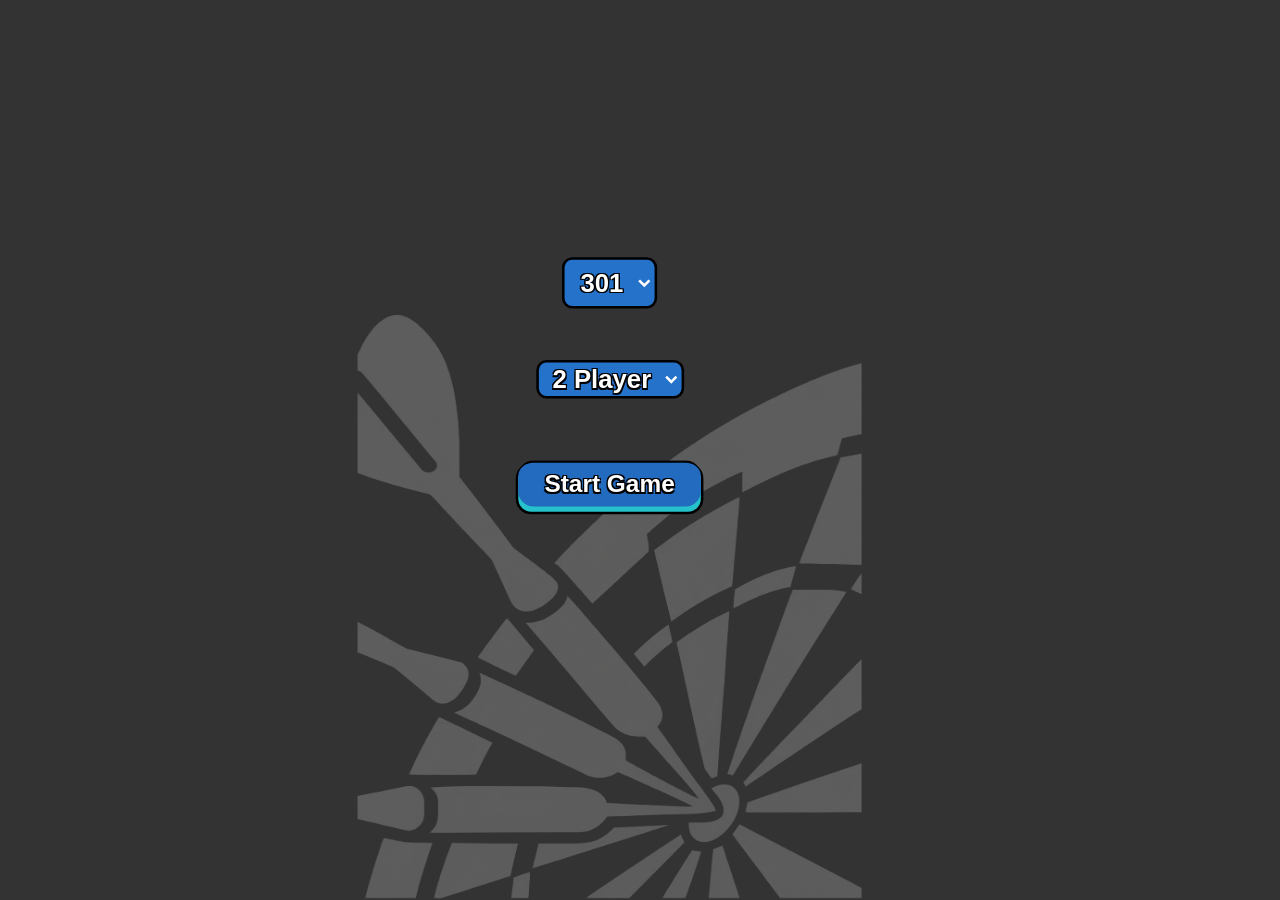
<file: index.html>
<!DOCTYPE html>
<html>

<head>
  <meta charset="UTF-8">
  <meta name="viewport" content="width=device-width, initial-scale=1, maximum-scale=1">
  <title>Menu</title>
  <link rel="stylesheet" href="menu.css">
</head>

<body>
  <div id="game">
  <div class="fader"></div>

  <div class="menu-btns">
    
  <button class="buttons start1" onclick="startGame()">
      <span class="startfront1">Start Game</span></button>

    <select name="Game Select" class="buttons select" id="select">
      <option value="301">301</option>
      <option value="100">100</option>
      </select>
      
      <select name="Player Select" class="buttons selectP" id="selectP">
      
        <option value="2">2 Player</option>
      <option value="3">3 Player</option>
      <option value="4">4 Player</option>
      </select>
      </div>
      <img src="menuboard.png" id="boardd">
      </div>
</body>
 <script src="main.js">
   
 </script>

</html>
</file>
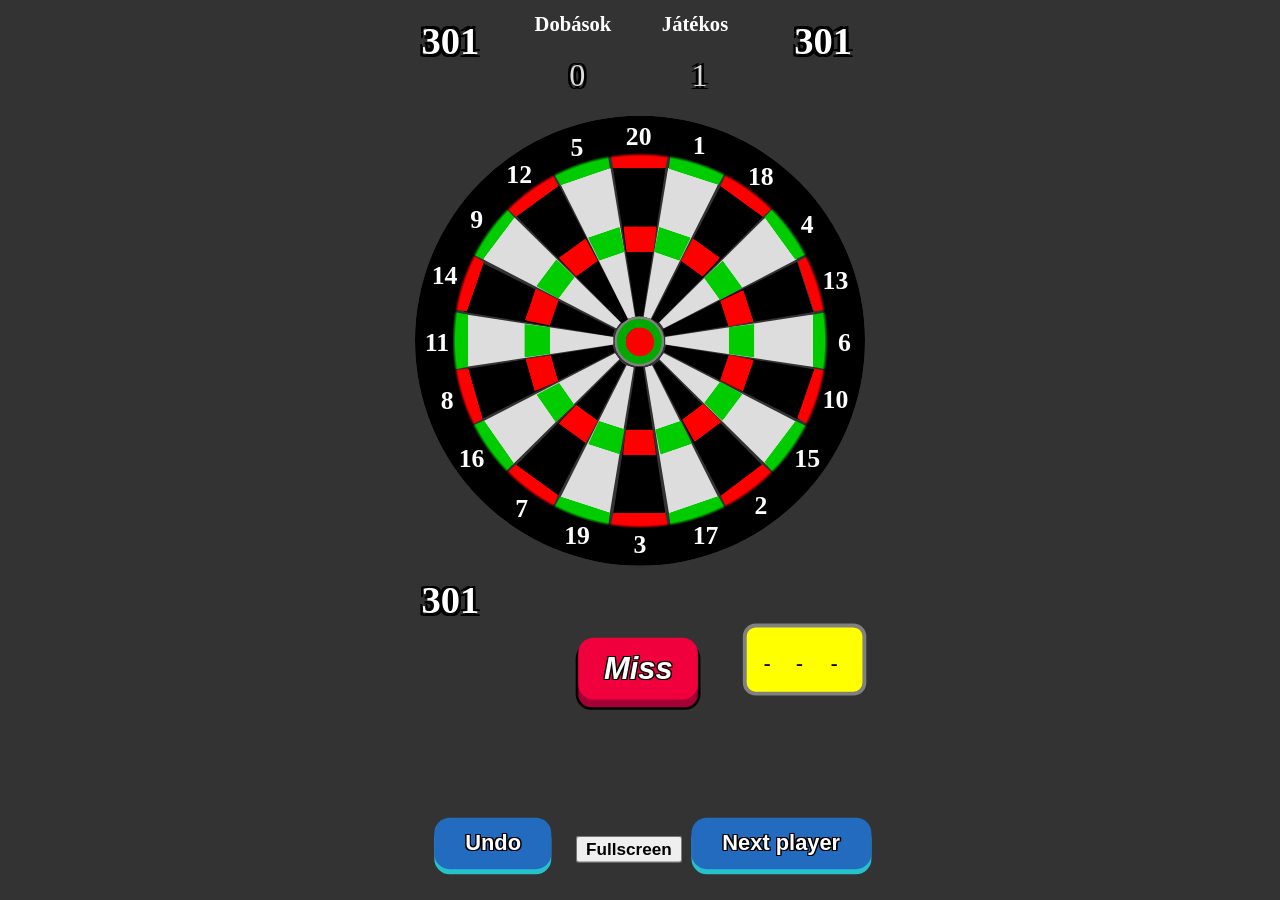
<file: 3player.html>
<!DOCTYPE html>
  <html lang="en">
  <head>
    <meta charset="UTF-8">
    <meta http-equiv="X-UA-Compatible" content="IE=Edge">
    <meta name="viewport" content="width=device-width, initial-scale=1">
  
    <title>HTML</title>
    
    
    
  
    <!-- Custom Styles -->
    <link rel="stylesheet" href="3player.css">
  </head>
  
  <body>
    <div id="game">
    <p id="winner"></p>
    <img src="cup.png" id="cup">
    <div class="missX">X</div>
    
    <div id="respopB">
    <div class="resPop" id="resPop">
      <h2 id="poptext">Játék Vége!</h2>
      <div class="popUp2">
        
       <button class="restar" id="restar" onclick="resGame()">Restart
    </button>
    <button class="mainMenu" id="mainMenu" onclick="menu()">Main Menu</button>
      </div>
    </div>
  </div>
    
    <div class="throws">
    <span id="throw1">-</span>
    <span id="throw2">-</span>
    <span id="throw3"> -</span>
    </div>
    <div class="scoreboard" id="scoreboard">
      <div class="p1-container">
      <label for="p1-scores" id="p1-name"></label>
      <div class="scores p1-scores" id="p1-scores">---</div>
      </div>
      <div class="scores p2-scores" id="p2-scores">---</div>
      <div class="scores p3-scores" id="p3-scores">---</div>
    </div>
    
    <div class="display" id="display">
      <div class="turns-lbl" id="turns-lbl">Dobások</div>
      <div class=" turns-left" id="turns-left"></div>
      <div class="current-lbl" id="current-lbl">Játékos</div>
      <div class=" current-player" id="current-player">0</div>
    </div>
    
    <button id="screen" onclick="fullScreen()">Fullscreen</button>

    <div id="playerPopUp" class="popup">
      <div class="popup-box">
        <h2>Enter Name</h2>
          <input id="player1" placeholder="Player 1 name">
          <input id="player2" placeholder="Player 2 name">
          <input id="player3" placeholder="Player 3 name">
          <button onclick="closePopUp()">Continue</button>
        </div>
      </div>
    
   
    <button class="buttons miss" id="miss" onclick="miss()">
      <span class="missfront">Miss</span>
    </button>
  
     <button class="buttons undo" id="undo" onclick="undoThrow()">
       <span class="undofront">Undo</span>
       </button>
  
    <button class="buttons p-next" onclick="nextPlayer()">
      <span class="p-nextfront">Next player</span></button>
  
       <div class="score-btns" id="score-btns">
   
      <button class="scrbtn btn20" id="btn20" onclick="addScore(20)">
      </button>
      <button class="scrbtn btn1" id="btn1" onclick="addScore(1)"></button>
      <button class="scrbtn btn18" id="btn18" onclick="addScore(18)"></button>
      <button class="scrbtn btn4" id="btn4" onclick="addScore(4)"></button>
      <button class="scrbtn btn13" id="btn13" onclick="addScore(13)"></button>
      <button class="scrbtn btn6" id="btn6" onclick="addScore(6)"></button>
      <button class="scrbtn btn10" id="btn10" onclick="addScore(10)"></button>
      <button class="scrbtn btn15" id="btn15" onclick="addScore(15)"></button>
      <button class="scrbtn btn2" id="btn2" onclick="addScore(2)"></button>
      <button class="scrbtn btn17" id="btn17" onclick="addScore(17)"></button>
      <button class="scrbtn btn3" id="btn3" onclick="addScore(3)"></button>
    <button class="scrbtn btn19" id="19" onclick="addScore(19)"></button>
    <button class="scrbtn btn7" id="btn7" onclick="addScore(7)"></button>
    <button class="scrbtn btn16" id="btn16" onclick="addScore(16)"></button>
    <button class="scrbtn btn8" id="btn8" onclick="addScore(8)"></button>
    <button class="scrbtn btn11" id="btn11" onclick="addScore(11)"></button>
    <button class="scrbtn btn14" id="btn14" onclick="addScore(14)"></button>
     <button class="scrbtn btn9" id="btn9" onclick="addScore(9)"></button>
      <button class="scrbtn btn12" id="12" onclick="addScore(12)"></button>
       <button class="scrbtn btn5" id="btn5" onclick="addScore(5)"></button>
       </div>
    <div>
    <button class="circle-green" onclick="addScore(25)"></button>
    <button class="bull"
    onclick="addScore(50)"></button>
     </div>
     
     
    <div class="xx" id="xx">
      
    <button class="x2R x-20" onclick="addScore(40)"></button>
    <button class="x2G x-1" onclick=addScore(2)></button>
    <button class="x2R x-18"onclick="addScore(36)"></button>
    <button class="x2G x-4" onclick="addScore(8)"></button>
    <button class="x2R x-13" onclick="addScore(26)"></button>
    <button class="x2G x-6" onclick="addScore(12)"></button>
    <button class="x2R x-10" onclick="addScore(20)"></button>
    <button class="x2G x-15" onclick="addScore(30)"></button>
    <button class="x2R x-2" onclick="addScore(4)"></button>
    <button class="x2G x-17" onclick="addScore(34)"></button>
    <button class="x2R x-3" onclick="addScore(6)"></button>
    <button class="x2G x-19" onclick="addScore(38)"></button>
    <button class="x2R x-7" onclick="addScore(14)"></button>
    <button class="x2G x-16" onclick="addScore(32)"></button>
    <button class="x2R x-8" onclick="addScore(16)"></button>
    <button class="x2G x-11" onclick="addScore(22)"></button>
    <button class="x2R x-14" onclick="addScore(28)"></button>
    <button class="x2G x-9" onclick="addScore(18)"></button>
    <button class="x2R x-12" onclick="addScore(24)"></button>
    <button class="x2G x-5" onclick="addScore(10)"></button>
  </div>
  
   <div class="xxx" id="xxx">
      
    <button class="x3R xx-20" onclick="addScore(60)"></button>
    <button class="x3G xx-1" onclick=addScore(3)></button>
    <button class="x3R xx-18" onclick="addScore(54)"></button>
    <button class="x3G xx-4" onclick="addScore(12)"></button>
    <button class="x3R xx-13" onclick="addScore(39)"></button>
    <button class="x3G xx-6" onclick="addScore(18)"></button>
    <button class="x3R xx-10" onclick="addScore(30)"></button>
    <button class="x3G xx-15" onclick="addScore(45)"></button>
    <button class="x3R xx-2" onclick="addScore(6)"></button>
    <button class="x3G xx-17" onclick="addScore(51)"></button>
    <button class="x3R xx-3" onclick="addScore(9)"></button>
    <button class="x3G xx-19" onclick="addScore(57)"></button>
    <button class="x3R xx-7" onclick="addScore(21)"></button>
    <button class="x3G xx-16" onclick="addScore(48)"></button>
    <button class="x3R xx-8" onclick="addScore(24)"></button>
    <button class="x3G xx-11" onclick="addScore(33)"></button>
    <button class="x3R xx-14" onclick="addScore(42)"></button>
    <button class="x3G xx-9" onclick="addScore(27)"></button>
    <button class="x3R xx-12" onclick="addScore(36)"></button>
    <button class="x3G xx-5" onclick="addScore(15)"></button>
  </div>

  <div class="circle" id="circle">
    <div class="board-numbers">
  <span class="n20">20</span>
  <span class="n1">1</span>
  <span class="n18">18</span>
  <span class="n4">4</span>
  <span class="n13">13</span>
  <span class="n6">6</span>
  <span class="n10">10</span>
  <span class="n15">15</span>
  <span class="n2">2</span>
  <span class="n17">17</span>
  <span class="n3">3</span>
  <span class="n19">19</span>
  <span class="n7">7</span>
  <span class="n16">16</span>
  <span class="n8">8</span>
  <span class="n11">11</span>
  <span class="n14">14</span>
  <span class="n9">9</span>
  <span class="n12">12</span>
  <span class="n5">5</span>
</div>

  </div>
  </div>

    
  
  
  
  

  <script src="3player.js"></script>
</body>
</html>
</file>
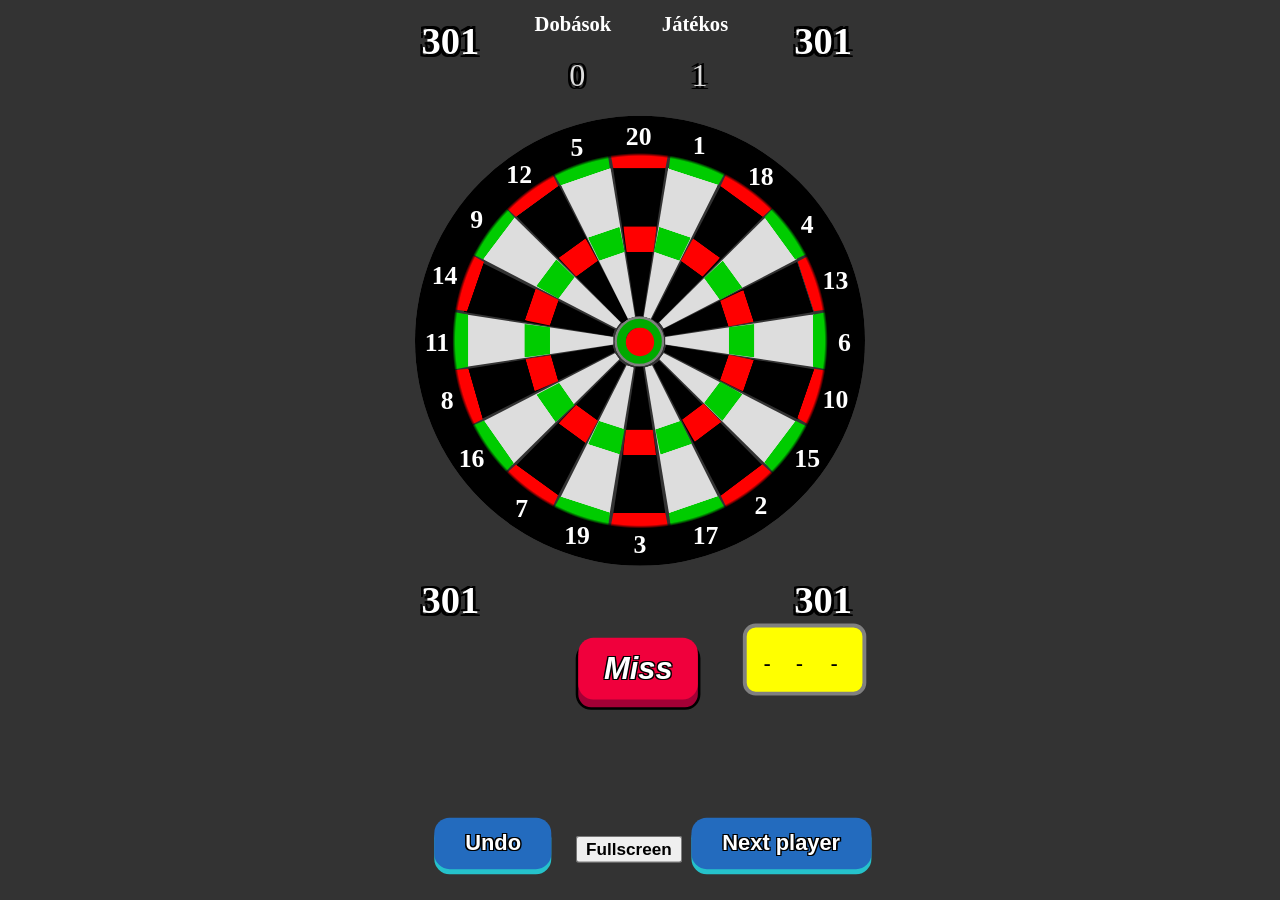
<file: 4player.html>
<!DOCTYPE html>
  <html lang="en">
  <head>
    <meta charset="UTF-8">
    <meta http-equiv="X-UA-Compatible" content="IE=Edge">
    <meta name="viewport" content="width=device-width, initial-scale=1">
    <title>HTML</title>
    
    
    
  
    <!-- Custom Styles -->
    <link rel="stylesheet" href="style.css">
  </head>
  
  <body>
    <div id="game">
    <p id="winner"></p>
    <img src="cup.png" id="cup">
    <div class="missX">X</div>
    
    <div id="respopB">
    <div class="resPop" id="resPop">
      <h2 id="poptext">Játék Vége!</h2>
      <div class="popUp2">
        
       <button class="restar" id="restar" onclick="resGame()">Restart
    </button>
    <button class="mainMenu" id="mainMenu" onclick="menu()">Main Menu</button>
      </div>
    </div>
  </div>
    
    <div class="throws">
    <span id="throw1">-</span>
    <span id="throw2">-</span>
    <span id="throw3"> -</span>
    </div>
    <div class="scoreboard" id="scoreboard">
      <div class="p1-container">
      <label for="p1-scores" id="p1-name"></label>
      <div class="scores p1-scores" id="p1-scores">---</div>
      </div>
      <div class="scores p2-scores" id="p2-scores">---</div>
      <div class="scores p3-scores" id="p3-scores">---</div>
      <div class="scores p4-scores" id="p4-scores">---</div>
    </div>
    
    <div class="display" id="display">
      <div class="turns-lbl" id="turns-lbl">Dobások</div>
      <div class=" turns-left" id="turns-left"></div>
      <div class="current-lbl" id="current-lbl">Játékos</div>
      <div class=" current-player" id="current-player">0</div>
    </div>
    
    <button onclick="fullScreen()" id="screen">Fullscreen</button>

    <div id="playerPopUp" class="popup">
      <div class="popup-box">
        <h2>Enter Name</h2>
          <input id="player1" placeholder="Player 1 name">
          <input id="player2" placeholder="Player 2 name">
          <input id="player3" placeholder="Player 3 name">
          <input id="player4" placeholder="Player 4 name">
          <button onclick="closePopUp()">Continue</button>
        </div>
      </div>
    
   
    <button class="buttons miss" id="miss" onclick="miss()">
      <span class="missfront">Miss</span>
    </button>
  
    <button class="buttons undo" id="undo" onclick="undoThrow()">
       <span class="undofront">Undo</span>
       </button>
  
    <button class="buttons p-next" onclick="nextPlayer()">
      <span class="p-nextfront">Next player</span></button>
  
       <div class="score-btns" id="score-btns">
   
      <button class="scrbtn btn20" id="btn20" onclick="addScore(20)">
      </button>
      <button class="scrbtn btn1" id="btn1" onclick="addScore(1)"></button>
      <button class="scrbtn btn18" id="btn18" onclick="addScore(18)"></button>
      <button class="scrbtn btn4" id="btn4" onclick="addScore(4)"></button>
      <button class="scrbtn btn13" id="btn13" onclick="addScore(13)"></button>
      <button class="scrbtn btn6" id="btn6" onclick="addScore(6)"></button>
      <button class="scrbtn btn10" id="btn10" onclick="addScore(10)"></button>
      <button class="scrbtn btn15" id="btn15" onclick="addScore(15)"></button>
      <button class="scrbtn btn2" id="btn2" onclick="addScore(2)"></button>
      <button class="scrbtn btn17" id="btn17" onclick="addScore(17)"></button>
      <button class="scrbtn btn3" id="btn3" onclick="addScore(3)"></button>
    <button class="scrbtn btn19" id="19" onclick="addScore(19)"></button>
    <button class="scrbtn btn7" id="btn7" onclick="addScore(7)"></button>
    <button class="scrbtn btn16" id="btn16" onclick="addScore(16)"></button>
    <button class="scrbtn btn8" id="btn8" onclick="addScore(8)"></button>
    <button class="scrbtn btn11" id="btn11" onclick="addScore(11)"></button>
    <button class="scrbtn btn14" id="btn14" onclick="addScore(14)"></button>
     <button class="scrbtn btn9" id="btn9" onclick="addScore(9)"></button>
      <button class="scrbtn btn12" id="12" onclick="addScore(12)"></button>
       <button class="scrbtn btn5" id="btn5" onclick="addScore(5)"></button>
       </div>
    <div>
    <button class="circle-green" onclick="addScore(25)"></button>
    <button class="bull"
    onclick="addScore(50)"></button>
     </div>
     
     
    <div class="xx" id="xx">
      
           <button class="x2R x-20" onclick="addScore(40)"></button>
    <button class="x2G x-1" onclick=addScore(2)></button>
    <button class="x2R x-18"onclick="addScore(36)"></button>
    <button class="x2G x-4" onclick="addScore(8)"></button>
    <button class="x2R x-13" onclick="addScore(26)"></button>
    <button class="x2G x-6" onclick="addScore(12)"></button>
    <button class="x2R x-10" onclick="addScore(20)"></button>
    <button class="x2G x-15" onclick="addScore(30)"></button>
    <button class="x2R x-2" onclick="addScore(4)"></button>
    <button class="x2G x-17" onclick="addScore(34)"></button>
    <button class="x2R x-3" onclick="addScore(6)"></button>
    <button class="x2G x-19" onclick="addScore(38)"></button>
    <button class="x2R x-7" onclick="addScore(14)"></button>
    <button class="x2G x-16" onclick="addScore(32)"></button>
    <button class="x2R x-8" onclick="addScore(16)"></button>
    <button class="x2G x-11" onclick="addScore(22)"></button>
    <button class="x2R x-14" onclick="addScore(28)"></button>
    <button class="x2G x-9" onclick="addScore(18)"></button>
    <button class="x2R x-12" onclick="addScore(24)"></button>
    <button class="x2G x-5" onclick="addScore(10)"></button>
  </div>
  
   <div class="xxx" id="xxx">
      
    <button class="x3R xx-20" onclick="addScore(60)"></button>
    <button class="x3G xx-1" onclick=addScore(3)></button>
    <button class="x3R xx-18" onclick="addScore(54)"></button>
    <button class="x3G xx-4" onclick="addScore(12)"></button>
    <button class="x3R xx-13" onclick="addScore(39)"></button>
    <button class="x3G xx-6" onclick="addScore(18)"></button>
    <button class="x3R xx-10" onclick="addScore(30)"></button>
    <button class="x3G xx-15" onclick="addScore(45)"></button>
    <button class="x3R xx-2" onclick="addScore(6)"></button>
    <button class="x3G xx-17" onclick="addScore(51)"></button>
    <button class="x3R xx-3" onclick="addScore(9)"></button>
    <button class="x3G xx-19" onclick="addScore(57)"></button>
    <button class="x3R xx-7" onclick="addScore(21)"></button>
    <button class="x3G xx-16" onclick="addScore(48)"></button>
    <button class="x3R xx-8" onclick="addScore(24)"></button>
    <button class="x3G xx-11" onclick="addScore(33)"></button>
    <button class="x3R xx-14" onclick="addScore(42)"></button>
    <button class="x3G xx-9" onclick="addScore(27)"></button>
    <button class="x3R xx-12" onclick="addScore(36)"></button>
    <button class="x3G xx-5" onclick="addScore(15)"></button>
  </div>
  
  
  
  <div class="circle" id="circle">
    <div class="board-numbers">
  <span class="n20">20</span>
  <span class="n1">1</span>
  <span class="n18">18</span>
  <span class="n4">4</span>
  <span class="n13">13</span>
  <span class="n6">6</span>
  <span class="n10">10</span>
  <span class="n15">15</span>
  <span class="n2">2</span>
  <span class="n17">17</span>
  <span class="n3">3</span>
  <span class="n19">19</span>
  <span class="n7">7</span>
  <span class="n16">16</span>
  <span class="n8">8</span>
  <span class="n11">11</span>
  <span class="n14">14</span>
  <span class="n9">9</span>
  <span class="n12">12</span>
  <span class="n5">5</span>
</div>

  </div>
  </div>

    
  
  
  

  <script src="2.js" defer></script>
</body>
</html>
</file>
<file: menu.css>
html,
body {
  margin: 0;
  padding: 0;
  width: 100%;
  height: 100%;
  overflow: hidden;
  background-color: #333;
}

#game {
  
  position: absolute;
  width: 360px;
  height: 700px;

  left: 46%;
  top: 50%;

  transform-origin: center center;
}


.fader {
  position: absolute;
  top: 0;
  
  width: 360px;
  height: 163px;
  background-color: #333333;
  opacity: 1;
  top: 0;
  left: 0;
}

.menu-btns {
  display: flex;
  justify-content: center;
  align-items: center;
  margin: 0 0 0 32px;
  
}

#boardd {
  position: relative;
  top: 245px;
  
  width: 109%;
  height: 65%;
  opacity: 0.4;

}

.start1 {
  z-index: 3;
  font-weight: bold;
  outline: none;
  -webkit-tap-highlight-color: transparent;
  position: absolute;
  top: 360px;

  background: hsl(183deg 69% 47%);
  border-radius: 12px;
  border: solid 2px black;
  padding: 0;
  cursor: pointer;
  outline-offset: 4px;
  text-shadow: -1px -1px 0 black,
     1px -1px 0 black,
    -1px 1px 0 black,
     1px  1px 0 black;;

  }
  
.startfront1 {
  display: block;
  border-top: solid 2px black;
  padding: 6px 20px;
  border-radius: 12px;
  font-size: 19px;
  background: hsl(212deg 69% 44%);
  color: white;
  transform: translateY(-4px);
  }

.start1:active .startfront1 {
  transform: translateY(-0px);
  }
  
.start-btn {
  font-size: 20px;
}

.select {
  z-index: 3;
  background-color: hsl(212deg 69% 47%);
  color: white;
  display: block;
  border-radius: 8px;
  font-weight: bold;
  text-align: center;
  font-size: 20px;
  display: flex;
  position: absolute;
  align-items: center;
  justify-content: center;
  top: 200px;

  height: 40px;
  width: 74px;
  text-shadow: -1px -1px 0 black,
     1px -1px 0 black,
    -1px 1px 0 black,
     1px  1px 0 black;;
  border: solid 2px black;
}


.selectP {
  z-index: 3;
  background-color: hsl(212deg 69% 47%);
  color: white;
  display: block;
  border-radius: 8px;
  font-weight: bold;
  text-align: center;
  font-size: 20px;
  display: flex;
  position: absolute;
  align-items: center;
  justify-content: center;
  top: 280px;

  height: 30px;
  width: 115px;
  text-shadow: -1px -1px 0 black,
     1px -1px 0 black,
    -1px 1px 0 black,
     1px  1px 0 black;;
  border: solid 2px black;
}


.option-btns {
  display: flex;
  align-items: center;
  justify-content: center;
}
</file>
<file: 3player.css>
html,
body {
  margin: 0;
  padding: 0;
  width: 100%;
  height: 100%;
  overflow: hidden;
  background-color: #333;
  font-family: Roboto;
}

#game {
  
  position: absolute;
  width: 360px;
  height: 700px;

  left: 50%;
  top: 50%;
  margin: 0;

  touch-action: none;

  transform-origin: center center;
}

#screen {
  display: flex;
  position: absolute;
  top: 650px;
  left: 130px;
  font-weight: bold;
}

#respopB {
  z-index: 9;
  display: none;
  position: absolute;
  background-color: transparent;
  width: 394px;
  height: 700px;
  left: -17px;
}

.resPop {
  z-index: 10;
  display: block;
  position: absolute;
  width: 300px;
  height: 180px;
  top: 189px;
  left: 48px;
  border-radius: 15px;

  
  background: rgba(0,0,0,0.9);
}

.popUp2 {
  display: block;
  position: absolute;
  top: 120px;
  left: 15px;
  width: 285px;
  
  
}

#poptext {
  font-weight: bold;
  color: white;
  text-align: center;
  margin: 40px 0 0 0;
}

.restar {
  
  font-size: 25px;
  color: white;
  width: 100px;
 

  
  font-weight: bold;

  font-style: italic;
  
  
  border: solid 2px black;
  
  
    -webkit-tap-highlight-color: transparent;
  outline: hidden;
  
  
  background: hsl(340deg 100% 32%);
    border-radius: 12px;
  
    padding: 0;
    
    outline-offset: 2px;
    text-shadow: -1px -1px 0 black,
     1px -1px 0 black,
    -1px 1px 0 black,
     1px  1px 0 black;;
     margin: 0 5px 0 0;
}



img {
  display: flex;
  position: absolute;
  left: 100px;
  top: 80px;
  z-index: 8;
  width: 160px;
  opacity: 1;
  pointer-events: none;
  
}
.mainMenu{
  font-size: 25px;
  color: white;
  width: 138px;
  margin: 0 0 0 18px;
  


  
  font-weight: bold;

  font-style: italic;
  
  
  border: solid 2px black;
  
  
    -webkit-tap-highlight-color: transparent;
  outline: hidden;
  
  
  background: hsl(340deg 100% 32%);
    border-radius: 12px;
  
    padding: 0;
    
    outline-offset: 2px;
    text-shadow: -1px -1px 0 black,
     1px -1px 0 black,
    -1px 1px 0 black,
     1px  1px 0 black;;
}

#cup {
  display: none;
}

.chk {
  display: flex;
}

.popup {
  z-index: 30;
  display: none;
  position: fixed;
  inset: 0;
  background: rgba(0,0,0,0.6);
  justify-content: center;
  align-items: center;
}

.popup-box {
  background: white;
  padding: 25px;
  border-radius: 15px;
  display: flex;
  flex-direction: column;
  gap: 10px;
  width: 250px;
  text-align: center;
}

.popup-box input {
  padding: 10px;
  font-size: 16px;
}

.popup-box button {
  padding: 10px;
  
}

.throws {
  position: absolute;
  display: flex;
  background-color: yellow;
  border-radius: 10px;
  border: solid 3px grey;
  height: 50px;
  width: 90px;
  left: 260px;
  top: 485px;

}
#throw1,
#throw2,
#throw3 {
  display: flex;
  justify-content: center;
  align-items: center;
  width: 20px;      /* Adjust as needed */
  font-weight: bold;
  text-align: center;
}

#throw1 {
  margin: 5px 0 0 6px;
}
#throw2 {
  margin: 5px 0 0 5px;
}
#throw3 {
  margin: 5px 0 0 7px;
}



.missX {
  font-family: Roboto;
  z-index: 10;
  font-size: 250px;
  position: absolute;
  display: flex;
  height: 50px;
  width: 40px;
  color: #FF0000;
  font-weight: bold;
  top: 120px;
  left: 100px;
  pointer-events: none;
  
  opacity: 0;

  transition: opacity 0.2s ease-in-out;
}

.missX.active {
  z-index: 10;
  font-size: 250px;
  position: absolute;
  display: flex;
  pointer-events: none;
  opacity: 1;
}



#winner {
  display: flex;
  position: absolute;
  font-family: Roboto;
  font-weight: bold;
  z-index: 6;
  top: 125px;
  left: 56px;
  align-items: center;
  justify-content: center;
    color: yellow;
    -webkit-text-stroke: 8px black;
    text-stroke: 8px black;
    paint-order: stroke fill;
    font-size: 90px;
}

.scores {
    color: white;
    font-size: 30px;
    font-weight: bold;
    text-shadow: 
    -2px -2px 0 black,
     2px -2px 0 black,
    -2px  2px 0 black,
     2px  2px 0 black;
}
.p1-container {
  position: absolute;
  top: 15px;
  left: 10px;
  display: flex;
  flex-direction: column;
  align-items: center;
  
}
.p1-name {
  display: flex;
}
.p1-scores {
  display: flex;
  position: static;
  top: 15px;
  left: 10px;
}
.p2-scores {
  position: absolute;
  display: flex;
  left: 300px;
  top: 15px;
}
.p3-scores {
  display: flex;
  position: absolute;
  top: 450px;
  left: 10px;
  
}

.display {
  margin: 10px 0 0 0;
}

.turns-lbl {
  margin: 0 0 0 8px;
}

.current-lbl {
  margin: 0 0 0 7px;
}

.turns-left {
  position: absolute;
  display: flex;
    font-size: 25px;
    color: #ddd;
    text-shadow: -2px -2px 0 black,
     2px -2px 0 black,
    -2px  2px 0 black,
     2px  2px 0 black;
     left: 125px;
     top: 45px;
}

.current-player {
  position: absolute;
  display: flex;
    font-size: 25px;
    color: #ddd;
    text-shadow: -2px -2px 0 black,
     2px -2px 0 black,
    -2px  2px 0 black,
     2px  2px 0 black;
     left: 220px;
     top: 45px;
}

.buttons {
  position: relative;
  display: flex;
  top: 500px;
}

.select {
  color: BLACK;
  display: block;
  border-radius: 8px;
  font-weight: bold;
  text-align: center;
  font-size: 20px;
  display: flex;
  position: absolute;
  align-items: center;
  justify-content: center;
  top: 500px;
  left: 10px;
  height: 40px;
  width: 74px;
  text-shadow: -0.5px -0.5px 0 black,
     0.5px -0.5px 0 black,
    -0.5px  0.5px 0 black,
     0.5px  0.5px 0 black;;
}


.miss {
  display: flex;
  position: absolute;
  text-align: center;
  align-items: center;
  justify-content: center;
  top: 500px;
  left: 130px;
  font-weight: bold;

  font-style: italic;
  
  
  border: solid 2px black;
  
  
    -webkit-tap-highlight-color: transparent;
  outline: hidden;
  position: absolute;
  display: flex;
  background: hsl(340deg 100% 32%);
    border-radius: 12px;
  
    padding: 0;
    
    outline-offset: 4px;
    text-shadow: -1px -1px 0 black,
     1px -1px 0 black,
    -1px 1px 0 black,
     1px  1px 0 black;;
}

.missfront {
  outline: hidden;
  display: block;
    padding: 10px 20px;
    border-radius: 12px;
    font-size: 24px;
    background: hsl(345deg 100% 47%);
    color: white;
    transform: translateY(-6px);
}

.miss:active .missfront {
    transform: translateY(-2px);
  }



.p-next {
  
  outline: none;
  -webkit-tap-highlight-color: transparent;
  position: absolute;
  top: 640px;
  left: 220px;
  
 background: hsl(183deg 69% 47%);
    border-radius: 12px;
    border: none;
    padding: 0;
    cursor: pointer;
    outline-offset: 4px;
    text-shadow: -1px -1px 0 black,
     1px -1px 0 black,
    -1px 1px 0 black,
     1px  1px 0 black;;
  }
.p-nextfront {
    font-weight: bold;
    display: block;
    padding: 10px 24px;
    border-radius: 12px;
    font-size: 17px;
    background: hsl(212deg 69% 44%);
    color: white;
    transform: translateY(-4px);
  }

.p-next:active .p-nextfront {
    transform: translateY(-0px);
  }
  
  
.undo {
  outline: none;
  -webkit-tap-highlight-color: transparent;
  position: absolute;
  top: 640px;
  left: 20px;
  
 background: hsl(183deg 69% 47%);
    border-radius: 12px;
    border: none;
    padding: 0;
    cursor: pointer;
    outline-offset: 4px;
    text-shadow: -1px -1px 0 black,
     1px -1px 0 black,
    -1px 1px 0 black,
     1px  1px 0 black;;
}

.undofront {
  font-weight: bold;
    display: block;
    padding: 10px 24px;
    border-radius: 12px;
    font-size: 17px;
    background: hsl(212deg 69% 44%);
    color: white;
    transform: translateY(-4px);
  
}

.undo:active .undofront {
  transform: translateY(-0px);
  
}

.turns-lbl {
  position: absolute;
  display: flex;
  color: white;
  font-weight: bold;
  left: 90px;
}
.current-lbl {
  position: absolute;
  display: flex;
  color: white;
  font-weight: bold;
  left: 190px;
}


.circle {
  z-index: 3;
  position: absolute;
  display: flex;
  width: 350px;
  aspect-ratio: 1;
  background: black;
  border-radius: 50%;
  left: 5px;
  top: 90px;
  pointer-events: none;

  -webkit-mask:
    radial-gradient(circle,
      transparent 58%,
      #000 59%);
  mask:
    radial-gradient(circle,
      transparent 58%,
      #000 59%);
}


.circle-green {
  border: 0;
  position: absolute;
  display: flex;
  width: 39px;
  aspect-ratio: 1;
  background: #00AA00;
  border-radius: 50%;
  left: 160px;
  top: 246.25px;
  border: solid 2px grey;

  -webkit-mask:
    radial-gradient(circle,
      transparent 38%,
      #000 39%);
  mask:
    radial-gradient(circle,
      transparent 38%,
      #000 39%);
}

.circle-green:active {
  background-color: #444;
}

.bull {
  border: 0;
  position: absolute;
  display: flex;
  width: 21.5px;
  aspect-ratio: 1;
  background: #FF0000;
  border-radius: 50%;
  left: 169px;
  top: 255px;

}
  
.bull:active {
  background-color: #666;
}

.x2R {
  border: 0;
  z-index: 2;
  display: flex;
  background-color: #FF0000;
  position: absolute;
  clip-path: polygon(5% 0%, 95% 0%, 100% 100%, 0% 100%);
  height: 12px;
  width: 45px;
}

.x2G {
  border: 0;
  z-index: 2;
  display: flex;
  background-color: #00CC00;
  position: absolute;
  clip-path: polygon(5% 0%, 95% 0%, 100% 100%, 0% 100%);
  height: 12px;
  width: 45px;
}

.x2R:active {
  background-color: #666;
}

.x2G:active {
  background-color: #666;
}
.x-20 {
  top: 119px;
  left: 157px;
  transform: rotate(180deg);
}

.x-1 {
  top: 126px;
  left: 201px;
  transform: rotate(198deg);
}
.x-18{
  top: 146px;
  left: 239.5px;
  transform: rotate(216deg);
}
.x-4{
  top: 176px;
  left: 271px;
  transform: rotate(234deg);
}
.x-13{
  top: 215px;
  left: 292px;
  transform: rotate(252deg);
  
}
.x-6{
  top: 259px;
  left: 298px;
  transform: rotate(270deg);
  
}
.x-10{
  top: 302px;
  left: 292px;
  transform: rotate(289deg);
  
}
.x-15{
  top: 341px;
  left: 271px;
  transform: rotate(307deg);
  
}
.x-2{
  top: 372px;
  left: 239.5px;
  transform: rotate(323deg);
  
}
.x-17{
  top: 392px;
  left: 201px;
  transform: rotate(341deg);
  
}
.x-3{
  top: 399px;
  left: 157px;
  
}

.test {
  position: absolute;
  display: flex;
  z-index: 6;
  left: 319px;
  top: 260px;
  background-color: blue;
  width: 3px;
  height: 12px;
  transform: rotate(90deg);
}
.x-19{
  top: 392px;
  left: 113px;
  transform: rotate(18deg);
  
}
.x-7{
  top: 372px;
  left: 74px;
  transform: rotate(36deg);
  
}
.x-16{
  top: 341px;
  left: 43px;
  transform: rotate(55deg);
  
}
.x-8 {
  top: 302px;
  left: 24px;
  transform: rotate(74deg);
  
}
.x-11 {
  top: 259px;
  left: 18px;
  transform: rotate(90deg);
  
}
.x-14 {
  top: 215px;
  left: 24px;
  transform: rotate(109deg);
  
}
.x-9 {
  top: 176px;
  left: 43px;
  transform: rotate(127deg);
  
}
.x-12 {
  top: 146px;
  left: 74px;
  transform: rotate(144deg);
  
}

.x-5 {
  top: 126px;
  left: 113px;
  transform: rotate(161deg);
  
}



.scrbtn {
  z-index: 1;
  border: 0;
  display: flex;
  position: absolute;
  clip-path: polygon(43% 0%, 57% 0%, 100% 100%, 0% 100%);
  height: 116px;
  width: 41px;
}

.btn20 {
  background-color: black;
  top: 130px;
  left: 159px;
  
  transform: rotate(180deg);
}

.btn20:active {
  background-color: #666;
}

.btn1 {
  background-color: #DDD;
  top: 134px;
  left: 183px;

  transform: rotate(198deg);
}

.btn1:active {
  background-color: #777;
}

.btn18 {
  background-color: black;
  top: 145px;
  left: 205px;

  transform: rotate(216deg);
}

.btn18:active {
  background-color: #666;
}

.btn4 {
  background-color: #DDD;
  top: 161px;
  left: 223px;

  transform: rotate(234deg);
}

.btn4:active {
  background-color: #777;
}

.btn13 {
  background-color: black;
  top: 183px;
  left: 233px;

  transform: rotate(252deg);
}

.btn13:active {
  background-color: #666;
}

.btn6 {
  background-color: #DDD;
  top: 207px;
  left: 237px;

  transform: rotate(270deg);
}

.btn6:active {
  background-color: #777;
}

.btn10 {
  background-color: black;
  top: 231px;
  left: 234px;

  transform: rotate(288deg);
}

.btn10:active {
  background-color: #666;
}

.btn15 {
  background-color: #DDD;
  top: 253px;
  left: 223px;

  transform: rotate(306deg);
}

.btn15:active {
  background-color: #777;
}

.btn2 {
  background-color: black;
  top: 271px;
  left: 206px;

  transform: rotate(324deg);
}

.btn2:active {
  background-color: #666;
}

.btn17 {
  background-color: #DDD;
  top: 282px;
  left: 184px;

  transform: rotate(342deg);
}

.btn17:active {
  background-color: #777;
}

.btn3 {
  background-color: black;
  top: 285px;
  left: 159px;

  transform: rotate(0deg);
}

.btn3:active {
  background-color: #666;
}

.btn19 {
  background-color: #DDD;
  top: 282px;
  left: 134px;

  transform: rotate(18deg);
}

.btn19:active {
  background-color: #777;
}

.btn7 {
  background-color: black;
  top: 271px;
  left: 112px;

  transform: rotate(36deg);
}

.btn7:active {
  background-color: #666;
}

.btn16 {
  background-color: #DDD;
  top: 253px;
  left: 95px;

  transform: rotate(54deg);
}

.btn16:active {
  background-color: #777;
}

.btn8 {
  background-color: black;
  top: 231px;
  left: 84px;

  transform: rotate(72deg);
}

.btn8:active {
  background-color: #666;
}

.btn11 {
  background-color: #DDD;
  top: 207px;
  left: 81px;

  transform: rotate(90deg);
}

.btn11:active {
  background-color: #777;
}

.btn14 {
  background-color: black;
  top: 183px;
  left: 84px;

  transform: rotate(108deg);
}

.btn14:active {
  background-color: #666;
}

.btn9 {
  background-color: #DDD;
  top: 161px;
  left: 96px;

  transform: rotate(126deg);
}

.btn9:active {
  background-color: #777;
}

.btn12 {
  background-color: black;
  top: 145px;
  left: 114px;

  transform: rotate(144deg);
}

.btn12:active {
  background-color: #666;
}

.btn5 {
  background-color: #DDD;
  top: 134px;
  left: 135px;

  transform: rotate(162deg);
}

.btn5:active {
  background-color: #777;
}


.board-numbers {
  
  position: absolute;
  width: 350px;
  height: 350px;
  left: 5px;
  top: 90px;
  z-index: 7;
  font-family: Roboto;
  color: white;
  font-size: 20px;
  font-weight: bold;
  text-shadow:
    2px 2px 0 black,
    -2px -2px 0 black,
    2px -2px 0 black,
    -2px 2px 0 black;

  pointer-events: none;
}

.board-numbers span {
  position: absolute;
  width: 30px;
  height: 30px;

  display: flex;
  align-items: center;
  justify-content: center;

  transform: translate(-50%, -50%);
}

.n20 { left: 169px; top: -74px; }
.n1  { left: 216px; top: -67px; }
.n18 { left: 264px; top: -43px; }
.n4  { left: 300px; top: -6px; }
.n13 { left: 322px; top: 38px; }
.n6  { left: 329px; top: 86px; }
.n10 { left: 322px; top: 130px; }
.n15 { left: 300px; top: 176px; }
.n2  { left: 264px; top: 213px; }
.n17 { left: 221px; top: 236px; }
.n3  { left: 170px; top: 243px; }
.n19 { left: 121px; top: 236px; }
.n7  { left: 78px; top: 215px; }
.n16 { left: 39px; top: 176px; }
.n8  { left: 20px; top: 131px; }
.n11 { left: 12px; top: 86px; }
.n14 { left: 18px; top: 34px; }
.n9  { left: 43px; top: -10px; }
.n12 { left: 76px; top: -45px; }
.n5  { left: 121px; top: -66px; }

.x3R {
  border: 0;
  z-index: 4;
  display: flex;
  background-color: #FF0000;
  position: absolute;
  clip-path: polygon(10% 0%, 90% 0%, 100% 100%, 0% 100%);
  height: 20px;
  width: 26px;
}

.x3G {
  border: 0;
  z-index: 4;
  display: flex;
  background-color: #00CC00;
  position: absolute;
  clip-path: polygon(10% 0%, 90% 0%, 100% 100%, 0% 100%);
  height: 20px;
  width: 26px;
}

.x3R:active {
  background-color: #666;
}

.x3G:active {
  background-color: #666;
}


.xx-20 {
  top: 176px;
  left: 166.5px;
  transform: rotate(180deg);
}

.xx-1 {
  top: 180px;
  left: 191px;
  transform: rotate(199deg);
}
.xx-18{
  top: 191px;
  left: 213px;
  transform: rotate(216deg);
}
.xx-4{
  top: 209px;
  left: 231px;
  transform: rotate(234deg);
}
.xx-13{
  top: 231px;
  left: 242px;
  transform: rotate(252deg);
  
}
.xx-6{
  top: 255px;
  left: 246px;
  transform: rotate(270deg);
  
}
.xx-10{
  top: 279px;
  left: 242px;
  transform: rotate(289deg);
  
}
.xx-15{
  top: 301px;
  left: 231px;
  transform: rotate(307deg);
  
}
.xx-2{
  top: 318px;
  left: 214px;
  transform: rotate(323deg);
  
}
.xx-17{
  top: 330px;
  left: 192px;
  transform: rotate(341deg);
  
}
.xx-3{
  top: 334px;
  left: 166.5px;
  
}

.xx-19{
  top: 330px;
  left: 141.5px;
  transform: rotate(18deg);
  
}
.xx-7{
  top: 319px;
  left: 120px;
  transform: rotate(36deg);
  
}
.xx-16{
  top: 301.5px;
  left: 102px;
  transform: rotate(55deg);
  
}
.xx-8 {
  top: 279px;
  left: 91px;
  transform: rotate(74deg);
  
}
.xx-11 {
  top: 254.5px;
  left: 87px;
  transform: rotate(90deg);
  
}
.xx-14 {
  top: 230px;
  left: 90.5px;
  transform: rotate(109deg);
  
}
.xx-9 {
  top: 208px;
  left: 102px;
  transform: rotate(127deg);
  
}
.xx-12 {
  top: 191px;
  left: 120px;
  transform: rotate(144deg);
  
}

.xx-5 {
  top: 180px;
  left: 142px;
  transform: rotate(161deg);
  
}
</file>
<file: style.css>
html,
body {
  margin: 0;
  padding: 0;
  width: 100%;
  height: 100%;
  overflow: hidden;
  background-color: #333;
  font-family: Roboto;
}


#game {
  position: absolute;

  width: 360px;
  height: 700px;

  left: 50%;
  top: 50%;

  margin: 0;

  touch-action: none;

  transform-origin: center center;
}

#screen {
  display: flex;
  position: absolute;
  top: 650px;
  left: 130px;
  font-weight: bold;
}

#respopB {
  z-index: 9;
  display: none;
  position: absolute;
  background-color: transparent;
  width: 394px;
  height: 700px;
  left: -17px;
}

.resPop {
  z-index: 10;
  display: block;
  position: absolute;
  width: 300px;
  height: 180px;
  top: 189px;
  left: 48px;
  border-radius: 15px;

  
  background: rgba(0,0,0,0.9);
}

.popUp2 {
  display: block;
  position: absolute;
  top: 120px;
  left: 15px;
  width: 285px;
  
  
}

#poptext {
  font-weight: bold;
  color: white;
  text-align: center;
  margin: 40px 0 0 0;
}

.restar {
  
  font-size: 25px;
  color: white;
  width: 100px;
 

  
  font-weight: bold;

  font-style: italic;
  
  
  border: solid 2px black;
  
  
    -webkit-tap-highlight-color: transparent;
  outline: hidden;
  
  
  background: hsl(340deg 100% 32%);
    border-radius: 12px;
  
    padding: 0;
    
    outline-offset: 2px;
    text-shadow: -1px -1px 0 black,
     1px -1px 0 black,
    -1px 1px 0 black,
     1px  1px 0 black;;
     margin: 0 5px 0 0;
}

img {
  display: flex;
  position: absolute;
  left: 100px;
  top: 80px;
  z-index: 8;
  width: 160px;
  opacity: 1;
  pointer-events: none;
  
}

.mainMenu{
  font-size: 25px;
  color: white;
  width: 138px;
  margin: 0 0 0 18px;
  


  
  font-weight: bold;

  font-style: italic;
  
  
  border: solid 2px black;
  
  
    -webkit-tap-highlight-color: transparent;
  outline: hidden;
  
  
  background: hsl(340deg 100% 32%);
    border-radius: 12px;
  
    padding: 0;
    
    outline-offset: 2px;
    text-shadow: -1px -1px 0 black,
     1px -1px 0 black,
    -1px 1px 0 black,
     1px  1px 0 black;;
}


#cup {
  display: none;
}

.chk {
  display: flex;
}

.popup {
  z-index: 30;
  display: none;
  position: fixed;
  inset: 0;
  background: rgba(0,0,0,0.6);
  justify-content: center;
  align-items: center;
}

.popup-box {
  background: white;
  padding: 25px;
  border-radius: 15px;
  display: flex;
  flex-direction: column;
  gap: 10px;
  width: 250px;
  text-align: center;
}

.popup-box input {
  padding: 10px;
  font-size: 16px;
}

.popup-box button {
  padding: 10px;
  
}

.throws {
  position: absolute;
  display: flex;
  background-color: yellow;
  border-radius: 10px;
  border: solid 3px grey;
  height: 50px;
  width: 90px;
  left: 260px;
  top: 485px;

}
#throw1,
#throw2,
#throw3 {
  display: flex;
  justify-content: center;
  align-items: center;
  width: 20px;      /* Adjust as needed */
  font-weight: bold;
  text-align: center;
}

#throw1 {
  margin: 5px 0 0 6px;
}
#throw2 {
  margin: 5px 0 0 5px;
}
#throw3 {
  margin: 5px 0 0 7px;
}



.missX {
  font-family: Roboto;
  z-index: 10;
  font-size: 250px;
  position: absolute;
  display: flex;
  height: 50px;
  width: 40px;
  color: #FF0000;
  font-weight: bold;
  top: 120px;
  left: 100px;
  pointer-events: none;
  
  opacity: 0;

  transition: opacity 0.2s ease-in-out;
}

.missX.active {
  z-index: 10;
  font-size: 250px;
  position: absolute;
  display: flex;
  pointer-events: none;
  opacity: 1;
}



#winner {
  display: flex;
  position: absolute;
  font-family: Roboto;
  font-weight: bold;
  z-index: 6;
  top: 125px;
  left: 56px;
  align-items: center;
  justify-content: center;
    color: yellow;
    -webkit-text-stroke: 8px black;
    text-stroke: 8px black;
    paint-order: stroke fill;
    font-size: 90px;
}

.scores {
    color: white;
    font-size: 30px;
    font-weight: bold;
    text-shadow: 
    -2px -2px 0 black,
     2px -2px 0 black,
    -2px  2px 0 black,
     2px  2px 0 black;
}
.p1-container {
  position: absolute;
  top: 15px;
  left: 10px;
  display: flex;
  flex-direction: column;
  align-items: center;
  
}
.p1-name {
  display: flex;
}
.p1-scores {
  display: flex;
  position: static;
  top: 15px;
  left: 10px;
}
.p2-scores {
  position: absolute;
  display: flex;
  left: 300px;
  top: 15px;
}
.p3-scores {
  display: flex;
  position: absolute;
  top: 450px;
  left: 10px;
  
}
.p4-scores {
  display: flex;
  position: absolute;
  top: 450px;
  left: 300px;
}

.display {
  margin: 10px 0 0 0;
}

.turns-lbl {
  margin: 0 0 0 8px;
}

.current-lbl {
  margin: 0 0 0 7px;
}

.turns-left {
  position: absolute;
  display: flex;
    font-size: 25px;
    color: #ddd;
    text-shadow: -2px -2px 0 black,
     2px -2px 0 black,
    -2px  2px 0 black,
     2px  2px 0 black;
     left: 125px;
     top: 45px;

}

.current-player {
  position: absolute;
  display: flex;
    font-size: 25px;
    color: #ddd;
    text-shadow: -2px -2px 0 black,
     2px -2px 0 black,
    -2px  2px 0 black,
     2px  2px 0 black;
     left: 220px;
     top: 45px;

    
}

.buttons {
  position: relative;
  display: flex;
  top: 500px;
}
    



.miss {
  display: flex;
  position: absolute;
  text-align: center;
  align-items: center;
  justify-content: center;
  top: 500px;
  left: 130px;
  font-weight: bold;

  font-style: italic;
  
  
  border: solid 2px black;
  
  
    -webkit-tap-highlight-color: transparent;
  outline: hidden;
  position: absolute;
  display: flex;
  background: hsl(340deg 100% 32%);
    border-radius: 12px;
  
    padding: 0;
    
    outline-offset: 4px;
    text-shadow: -1px -1px 0 black,
     1px -1px 0 black,
    -1px 1px 0 black,
     1px  1px 0 black;;
}

.missfront {
  outline: hidden;
  display: block;
    padding: 10px 20px;
    border-radius: 12px;
    font-size: 24px;
    background: hsl(345deg 100% 47%);
    color: white;
    transform: translateY(-6px);
}

.miss:active .missfront {
    transform: translateY(-2px);
  }



.undo {
  
  outline: none;
  -webkit-tap-highlight-color: transparent;
  position: absolute;
  top: 640px;
  left: 20px;
  
 background: hsl(183deg 69% 47%);
    border-radius: 12px;
    border: none;
    padding: 0;
    cursor: pointer;
    outline-offset: 4px;
    text-shadow: -1px -1px 0 black,
     1px -1px 0 black,
    -1px 1px 0 black,
     1px  1px 0 black;;
  }
.undofront {
    font-weight: bold;
    display: block;
    padding: 10px 24px;
    border-radius: 12px;
    font-size: 17px;
    background: hsl(212deg 69% 44%);
    color: white;
    transform: translateY(-4px);
  }

.undo:active .undofront {
    transform: translateY(-0px);
  }
.p-next {
outline: none;
  -webkit-tap-highlight-color: transparent;
  position: absolute;
  top: 640px;
  left: 220px;
  
 background: hsl(183deg 69% 47%);
    border-radius: 12px;
    border: none;
    padding: 0;
    cursor: pointer;
    outline-offset: 4px;
    text-shadow: -1px -1px 0 black,
     1px -1px 0 black,
    -1px 1px 0 black,
     1px  1px 0 black;;
  }
.p-nextfront {
    font-weight: bold;
    display: block;
    padding: 10px 24px;
    border-radius: 12px;
    font-size: 17px;
    background: hsl(212deg 69% 44%);
    color: white;
    transform: translateY(-4px);
  }

.p-next:active .p-nextfront {
    transform: translateY(-0px);
  }

.turns-lbl {
  position: absolute;
  display: flex;
  color: white;
  font-weight: bold;
  left: 90px;
}
.current-lbl {
  position: absolute;
  display: flex;
  color: white;
  font-weight: bold;
  left: 190px;
}


.circle {
  z-index: 3;
  position: absolute;
  display: flex;
  width: 350px;
  aspect-ratio: 1;
  background: black;
  border-radius: 50%;
  left: 5px;
  top: 90px;
  pointer-events: none;

  -webkit-mask:
    radial-gradient(circle,
      transparent 58%,
      #000 59%);
  mask:
    radial-gradient(circle,
      transparent 58%,
      #000 59%);
}


.circle-green {
  border: 0;
  position: absolute;
  display: flex;
  width: 39px;
  aspect-ratio: 1;
  background: #00AA00;
  border-radius: 50%;
  left: 160px;
  top: 246.25px;
  border: solid 2px grey;

  -webkit-mask:
    radial-gradient(circle,
      transparent 38%,
      #000 39%);
  mask:
    radial-gradient(circle,
      transparent 38%,
      #000 39%);
}

.circle-green:active {
  background-color: #444;
}

.bull {
  border: 0;
  position: absolute;
  display: flex;
  width: 21.5px;
  aspect-ratio: 1;
  background: #FF0000;
  border-radius: 50%;
  left: 169px;
  top: 255px;

}
  
.bull:active {
  background-color: #666;
}

.x2R {
  border: 0;
  z-index: 2;
  display: flex;
  background-color: #FF0000;
  position: absolute;
  clip-path: polygon(5% 0%, 95% 0%, 100% 100%, 0% 100%);
  height: 12px;
  width: 45px;
}

.x2G {
  border: 0;
  z-index: 2;
  display: flex;
  background-color: #00CC00;
  position: absolute;
  clip-path: polygon(5% 0%, 95% 0%, 100% 100%, 0% 100%);
  height: 12px;
  width: 45px;
}

.x2R:active {
  background-color: #666;
}

.x2G:active {
  background-color: #666;
}

.x-20 {
  top: 119px;
  left: 157px;
  transform: rotate(180deg);
}

.x-1 {
  top: 126px;
  left: 201px;
  transform: rotate(198deg);
}
.x-18{
  top: 146px;
  left: 239.5px;
  transform: rotate(216deg);
}
.x-4{
  top: 176px;
  left: 271px;
  transform: rotate(234deg);
}
.x-13{
  top: 215px;
  left: 292px;
  transform: rotate(252deg);
  
}
.x-6{
  top: 259px;
  left: 298px;
  transform: rotate(270deg);
  
}
.x-10{
  top: 302px;
  left: 292px;
  transform: rotate(289deg);
  
}
.x-15{
  top: 341px;
  left: 271px;
  transform: rotate(307deg);
  
}
.x-2{
  top: 372px;
  left: 239.5px;
  transform: rotate(323deg);
  
}
.x-17{
  top: 392px;
  left: 201px;
  transform: rotate(341deg);
  
}
.x-3{
  top: 399px;
  left: 157px;
  
}

.test {
  position: absolute;
  display: flex;
  z-index: 6;
  left: 319px;
  top: 260px;
  background-color: blue;
  width: 3px;
  height: 12px;
  transform: rotate(90deg);
}
.x-19{
  top: 392px;
  left: 113px;
  transform: rotate(18deg);
  
}
.x-7{
  top: 372px;
  left: 74px;
  transform: rotate(36deg);
  
}
.x-16{
  top: 341px;
  left: 43px;
  transform: rotate(55deg);
  
}
.x-8 {
  top: 302px;
  left: 24px;
  transform: rotate(74deg);
  
}
.x-11 {
  top: 259px;
  left: 18px;
  transform: rotate(90deg);
  
}
.x-14 {
  top: 215px;
  left: 24px;
  transform: rotate(109deg);
  
}
.x-9 {
  top: 176px;
  left: 43px;
  transform: rotate(127deg);
  
}
.x-12 {
  top: 146px;
  left: 74px;
  transform: rotate(144deg);
  
}

.x-5 {
  top: 126px;
  left: 113px;
  transform: rotate(161deg);
  
}



.scrbtn {
  z-index: 1;
  border: 0;
  display: flex;
  position: absolute;
  clip-path: polygon(43% 0%, 57% 0%, 100% 100%, 0% 100%);
  height: 116px;
  width: 41px;
}

.btn20 {
  background-color: black;
  top: 130px;
  left: 159px;
  
  transform: rotate(180deg);
}

.btn20:active {
  background-color: #666;
}

.btn1 {
  background-color: #DDD;
  top: 134px;
  left: 183px;

  transform: rotate(198deg);
}

.btn1:active {
  background-color: #777;
}

.btn18 {
  background-color: black;
  top: 145px;
  left: 205px;

  transform: rotate(216deg);
}

.btn18:active {
  background-color: #666;
}

.btn4 {
  background-color: #DDD;
  top: 161px;
  left: 223px;

  transform: rotate(234deg);
}

.btn4:active {
  background-color: #777;
}

.btn13 {
  background-color: black;
  top: 183px;
  left: 233px;

  transform: rotate(252deg);
}

.btn13:active {
  background-color: #666;
}

.btn6 {
  background-color: #DDD;
  top: 207px;
  left: 237px;

  transform: rotate(270deg);
}

.btn6:active {
  background-color: #777;
}

.btn10 {
  background-color: black;
  top: 231px;
  left: 234px;

  transform: rotate(288deg);
}

.btn10:active {
  background-color: #666;
}

.btn15 {
  background-color: #DDD;
  top: 253px;
  left: 223px;

  transform: rotate(306deg);
}

.btn15:active {
  background-color: #777;
}

.btn2 {
  background-color: black;
  top: 271px;
  left: 206px;

  transform: rotate(324deg);
}

.btn2:active {
  background-color: #666;
}

.btn17 {
  background-color: #DDD;
  top: 282px;
  left: 184px;

  transform: rotate(342deg);
}

.btn17:active {
  background-color: #777;
}

.btn3 {
  background-color: black;
  top: 285px;
  left: 159px;

  transform: rotate(0deg);
}

.btn3:active {
  background-color: #666;
}

.btn19 {
  background-color: #DDD;
  top: 282px;
  left: 134px;

  transform: rotate(18deg);
}

.btn19:active {
  background-color: #777;
}

.btn7 {
  background-color: black;
  top: 271px;
  left: 112px;

  transform: rotate(36deg);
}

.btn7:active {
  background-color: #666;
}

.btn16 {
  background-color: #DDD;
  top: 253px;
  left: 95px;

  transform: rotate(54deg);
}

.btn16:active {
  background-color: #777;
}

.btn8 {
  background-color: black;
  top: 231px;
  left: 84px;

  transform: rotate(72deg);
}

.btn8:active {
  background-color: #666;
}

.btn11 {
  background-color: #DDD;
  top: 207px;
  left: 81px;

  transform: rotate(90deg);
}

.btn11:active {
  background-color: #777;
}

.btn14 {
  background-color: black;
  top: 183px;
  left: 84px;

  transform: rotate(108deg);
}

.btn14:active {
  background-color: #666;
}

.btn9 {
  background-color: #DDD;
  top: 161px;
  left: 96px;

  transform: rotate(126deg);
}

.btn9:active {
  background-color: #777;
}

.btn12 {
  background-color: black;
  top: 145px;
  left: 114px;

  transform: rotate(144deg);
}

.btn12:active {
  background-color: #666;
}

.btn5 {
  background-color: #DDD;
  top: 134px;
  left: 135px;

  transform: rotate(162deg);
}

.btn5:active {
  background-color: #777;
}


.board-numbers {
  
  position: absolute;
  width: 350px;
  height: 350px;
  left: 5px;
  top: 90px;
  z-index: 7;
  font-family: Roboto;
  color: white;
  font-size: 20px;
  font-weight: bold;
  text-shadow:
    2px 2px 0 black,
    -2px -2px 0 black,
    2px -2px 0 black,
    -2px 2px 0 black;

  pointer-events: none;
}

.board-numbers span {
  position: absolute;
  width: 30px;
  height: 30px;

  display: flex;
  align-items: center;
  justify-content: center;

  transform: translate(-50%, -50%);
}

.n20 { left: 169px; top: -74px; }
.n1  { left: 216px; top: -67px; }
.n18 { left: 264px; top: -43px; }
.n4  { left: 300px; top: -6px; }
.n13 { left: 322px; top: 38px; }
.n6  { left: 329px; top: 86px; }
.n10 { left: 322px; top: 130px; }
.n15 { left: 300px; top: 176px; }
.n2  { left: 264px; top: 213px; }
.n17 { left: 221px; top: 236px; }
.n3  { left: 170px; top: 243px; }
.n19 { left: 121px; top: 236px; }
.n7  { left: 78px; top: 215px; }
.n16 { left: 39px; top: 176px; }
.n8  { left: 20px; top: 131px; }
.n11 { left: 12px; top: 86px; }
.n14 { left: 18px; top: 34px; }
.n9  { left: 43px; top: -10px; }
.n12 { left: 76px; top: -45px; }
.n5  { left: 121px; top: -66px; }


.x3R {
  border: 0;
  z-index: 4;
  display: flex;
  background-color: #FF0000;
  position: absolute;
  clip-path: polygon(10% 0%, 90% 0%, 100% 100%, 0% 100%);
  height: 20px;
  width: 26px;
}

.x3G {
  border: 0;
  z-index: 4;
  display: flex;
  background-color: #00CC00;
  position: absolute;
  clip-path: polygon(10% 0%, 90% 0%, 100% 100%, 0% 100%);
  height: 20px;
  width: 26px;
}

.x3R:active {
  background-color: #666;
}

.x3G:active {
  background-color: #666;
}


.xx-20 {
  top: 176px;
  left: 166.5px;
  transform: rotate(180deg);
}

.xx-1 {
  top: 180px;
  left: 191px;
  transform: rotate(199deg);
}
.xx-18{
  top: 191px;
  left: 213px;
  transform: rotate(216deg);
}
.xx-4{
  top: 209px;
  left: 231px;
  transform: rotate(234deg);
}
.xx-13{
  top: 231px;
  left: 242px;
  transform: rotate(252deg);
  
}
.xx-6{
  top: 255px;
  left: 246px;
  transform: rotate(270deg);
  
}
.xx-10{
  top: 279px;
  left: 242px;
  transform: rotate(289deg);
  
}
.xx-15{
  top: 301px;
  left: 231px;
  transform: rotate(307deg);
  
}
.xx-2{
  top: 318px;
  left: 214px;
  transform: rotate(323deg);
  
}
.xx-17{
  top: 330px;
  left: 192px;
  transform: rotate(341deg);
  
}
.xx-3{
  top: 334px;
  left: 166.5px;
  
}

.xx-19{
  top: 330px;
  left: 141.5px;
  transform: rotate(18deg);
  
}
.xx-7{
  top: 319px;
  left: 120px;
  transform: rotate(36deg);
  
}
.xx-16{
  top: 301.5px;
  left: 102px;
  transform: rotate(55deg);
  
}
.xx-8 {
  top: 279px;
  left: 91px;
  transform: rotate(74deg);
  
}
.xx-11 {
  top: 254.5px;
  left: 87px;
  transform: rotate(90deg);
  
}
.xx-14 {
  top: 230px;
  left: 90.5px;
  transform: rotate(109deg);
  
}
.xx-9 {
  top: 208px;
  left: 102px;
  transform: rotate(127deg);
  
}
.xx-12 {
  top: 191px;
  left: 120px;
  transform: rotate(144deg);
  
}

.xx-5 {
  top: 180px;
  left: 142px;
  transform: rotate(161deg);
  
}
</file>
